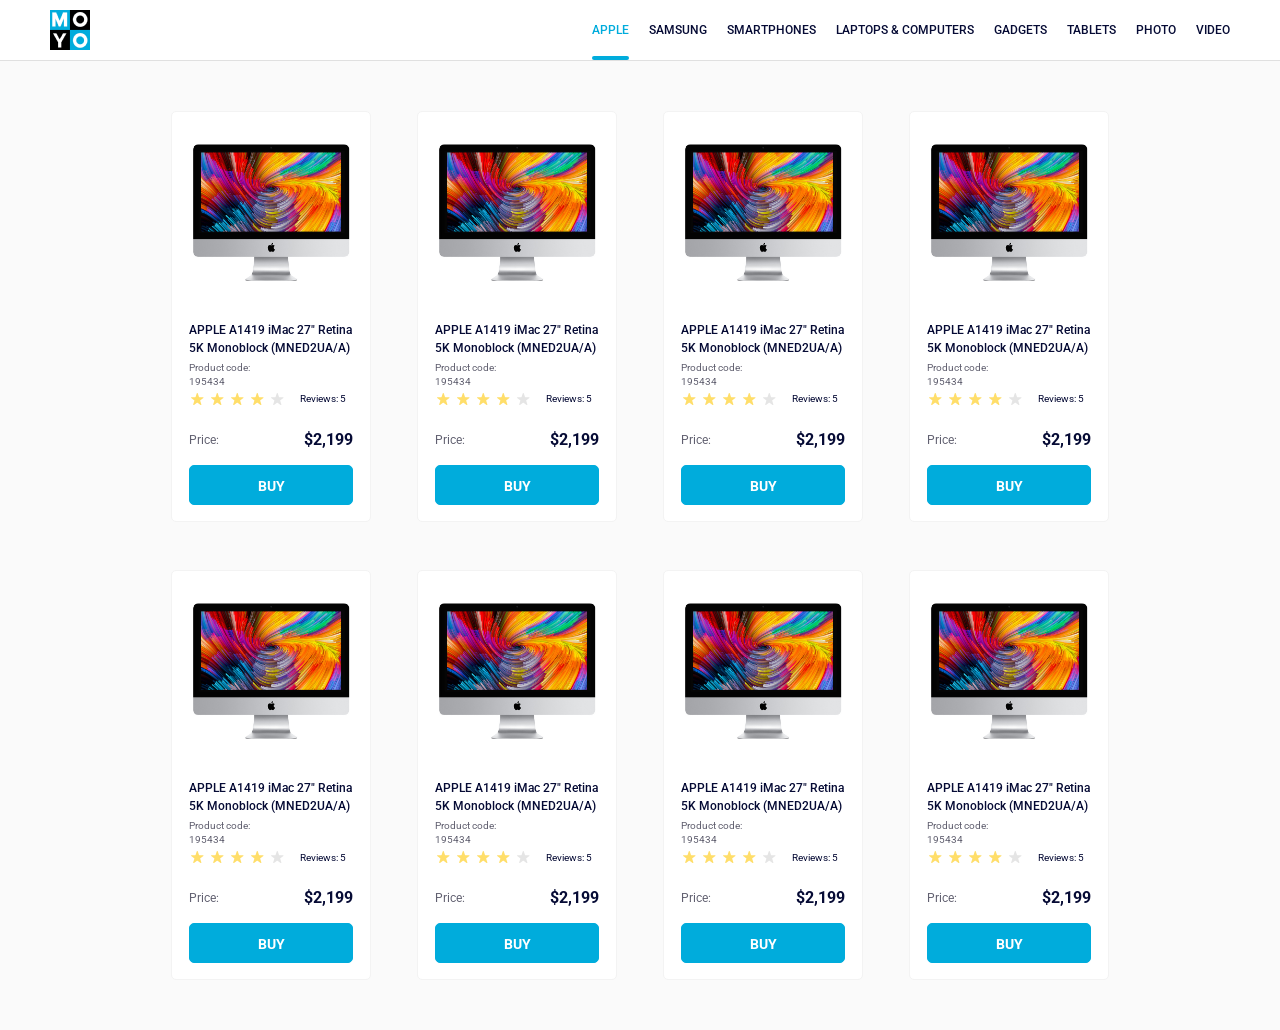
<file: index.html>
<!doctype html><html lang="en"><head><meta charset="utf-8"><meta name="viewport" content="width=device-width, initial-scale=1.0"><title>Catalog</title><link rel="preconnect" href="https://fonts.gstatic.com"><link href="https://fonts.googleapis.com/css2?family=Roboto:wght@400;500;700&display=swap" rel="stylesheet"><link rel="stylesheet" href="index.c3f9cc43.css"></head><body> <header class="header"> <a href="#home" class="header__logo"> <img src="logo.eddae0ff.png" alt="Moyo logo"> </a> <nav class="nav"> <ul class="nav__list"> <li class="nav__item"> <a href="#" class="is-active nav__link"> Apple </a> </li> <li class="nav__item"> <a href="#" class="nav__link"> Samsung </a> </li> <li class="nav__item"> <a href="#" class="nav__link"> Smartphones </a> </li> <li class="nav__item"> <a href="#" class="nav__link" data-qa="nav-hover"> Laptops & Computers </a> </li> <li class="nav__item"> <a href="#" class="nav__link"> Gadgets </a> </li> <li class="nav__item"> <a href="#" class="nav__link"> Tablets </a> </li> <li class="nav__item"> <a href="#" class="nav__link"> Photo </a> </li> <li class="nav__item"> <a href="#" class="nav__link"> Video </a> </li> </ul> </nav> </header> <main class="catalog"> <article class="card" data-qa="card"> <img src="imac.202c52ff.jpeg" alt="Apple iMac 27" class="card__img"> <div class="card__content"> <div class="card__title"> APPLE A1419 iMac 27" Retina 5K Monoblock (MNED2UA/A) </div> <div class="card__code">Product code: 195434</div> <div class="card__stars"> <div class="stars stars--4"> <div class="stars__star"></div> <div class="stars__star"></div> <div class="stars__star"></div> <div class="stars__star"></div> <div class="stars__star"></div> </div> <span class="card__reviews">Reviews: 5</span> </div> <div class="card__price"> <span class="card__price-title">Price:</span> <span class="card__price-value">$2,199</span> </div> <a href="#" class="card__button" data-qa="card-hover"> BUY </a> </div> </article> <article class="card"> <img src="imac.202c52ff.jpeg" alt="Apple iMac 27" class="card__img"> <div class="card__content"> <div class="card__title"> APPLE A1419 iMac 27" Retina 5K Monoblock (MNED2UA/A) </div> <div class="card__code">Product code: 195434</div> <div class="card__stars"> <div class="stars stars--4"> <div class="stars__star"></div> <div class="stars__star"></div> <div class="stars__star"></div> <div class="stars__star"></div> <div class="stars__star"></div> </div> <span class="card__reviews">Reviews: 5</span> </div> <div class="card__price"> <span class="card__price-title">Price:</span> <span class="card__price-value">$2,199</span> </div> <a href="#" class="card__button"> BUY </a> </div> </article> <article class="card"> <img src="imac.202c52ff.jpeg" alt="Apple iMac 27" class="card__img"> <div class="card__content"> <div class="card__title"> APPLE A1419 iMac 27" Retina 5K Monoblock (MNED2UA/A) </div> <div class="card__code">Product code: 195434</div> <div class="card__stars"> <div class="stars stars--4"> <div class="stars__star"></div> <div class="stars__star"></div> <div class="stars__star"></div> <div class="stars__star"></div> <div class="stars__star"></div> </div> <span class="card__reviews">Reviews: 5</span> </div> <div class="card__price"> <span class="card__price-title">Price:</span> <span class="card__price-value">$2,199</span> </div> <a href="#" class="card__button"> BUY </a> </div> </article> <article class="card"> <img src="imac.202c52ff.jpeg" alt="Apple iMac 27" class="card__img"> <div class="card__content"> <div class="card__title"> APPLE A1419 iMac 27" Retina 5K Monoblock (MNED2UA/A) </div> <div class="card__code">Product code: 195434</div> <div class="card__stars"> <div class="stars stars--4"> <div class="stars__star"></div> <div class="stars__star"></div> <div class="stars__star"></div> <div class="stars__star"></div> <div class="stars__star"></div> </div> <span class="card__reviews">Reviews: 5</span> </div> <div class="card__price"> <span class="card__price-title">Price:</span> <span class="card__price-value">$2,199</span> </div> <a href="#" class="card__button"> BUY </a> </div> </article> <article class="card"> <img src="imac.202c52ff.jpeg" alt="Apple iMac 27" class="card__img"> <div class="card__content"> <div class="card__title"> APPLE A1419 iMac 27" Retina 5K Monoblock (MNED2UA/A) </div> <div class="card__code">Product code: 195434</div> <div class="card__stars"> <div class="stars stars--4"> <div class="stars__star"></div> <div class="stars__star"></div> <div class="stars__star"></div> <div class="stars__star"></div> <div class="stars__star"></div> </div> <span class="card__reviews">Reviews: 5</span> </div> <div class="card__price"> <span class="card__price-title">Price:</span> <span class="card__price-value">$2,199</span> </div> <a href="#" class="card__button"> BUY </a> </div> </article> <article class="card"> <img src="imac.202c52ff.jpeg" alt="Apple iMac 27" class="card__img"> <div class="card__content"> <div class="card__title"> APPLE A1419 iMac 27" Retina 5K Monoblock (MNED2UA/A) </div> <div class="card__code">Product code: 195434</div> <div class="card__stars"> <div class="stars stars--4"> <div class="stars__star"></div> <div class="stars__star"></div> <div class="stars__star"></div> <div class="stars__star"></div> <div class="stars__star"></div> </div> <span class="card__reviews">Reviews: 5</span> </div> <div class="card__price"> <span class="card__price-title">Price:</span> <span class="card__price-value">$2,199</span> </div> <a href="#" class="card__button"> BUY </a> </div> </article> <article class="card"> <img src="imac.202c52ff.jpeg" alt="Apple iMac 27" class="card__img"> <div class="card__content"> <div class="card__title"> APPLE A1419 iMac 27" Retina 5K Monoblock (MNED2UA/A) </div> <div class="card__code">Product code: 195434</div> <div class="card__stars"> <div class="stars stars--4"> <div class="stars__star"></div> <div class="stars__star"></div> <div class="stars__star"></div> <div class="stars__star"></div> <div class="stars__star"></div> </div> <span class="card__reviews">Reviews: 5</span> </div> <div class="card__price"> <span class="card__price-title">Price:</span> <span class="card__price-value">$2,199</span> </div> <a href="#" class="card__button"> BUY </a> </div> </article> <article class="card"> <img src="imac.202c52ff.jpeg" alt="Apple iMac 27" class="card__img"> <div class="card__content"> <div class="card__title"> APPLE A1419 iMac 27" Retina 5K Monoblock (MNED2UA/A) </div> <div class="card__code">Product code: 195434</div> <div class="card__stars"> <div class="stars stars--4"> <div class="stars__star"></div> <div class="stars__star"></div> <div class="stars__star"></div> <div class="stars__star"></div> <div class="stars__star"></div> </div> <span class="card__reviews">Reviews: 5</span> </div> <div class="card__price"> <span class="card__price-title">Price:</span> <span class="card__price-value">$2,199</span> </div> <a href="#" class="card__button"> BUY </a> </div> </article> </main> </body></html>
</file>
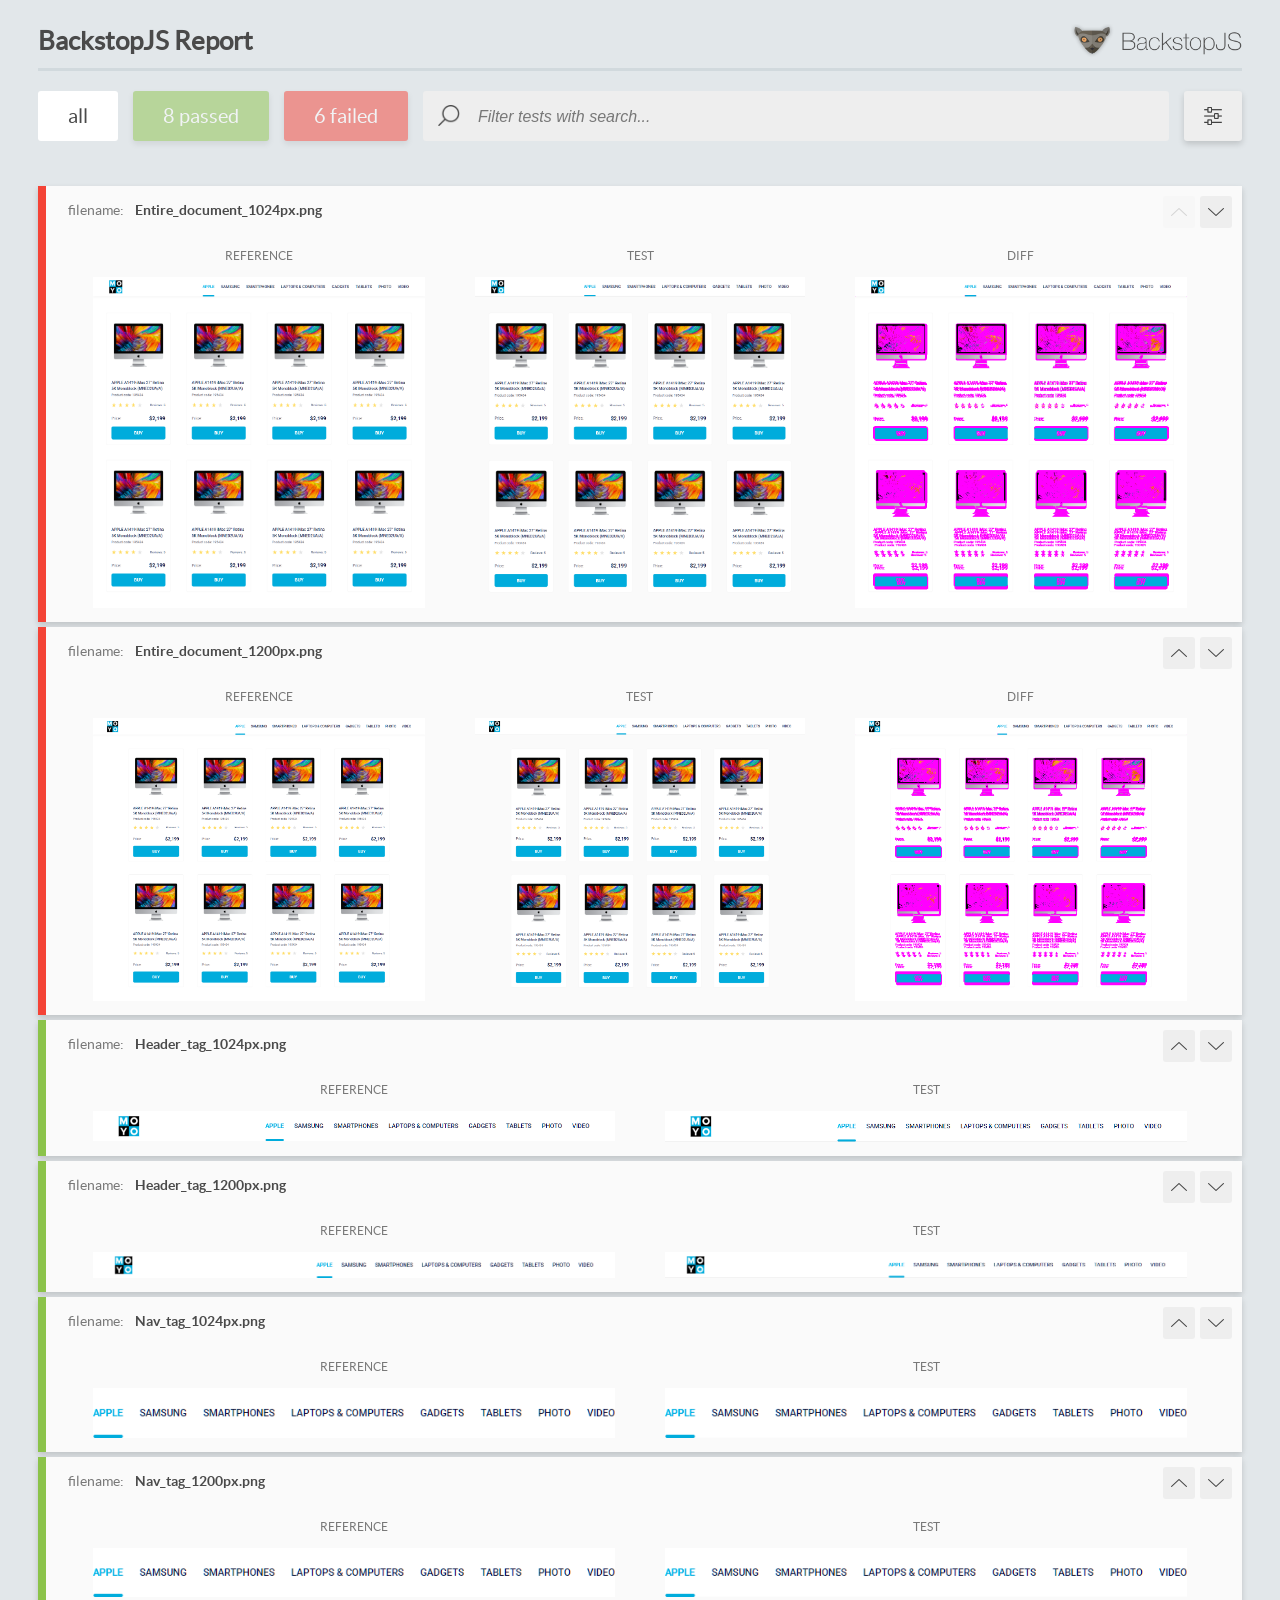
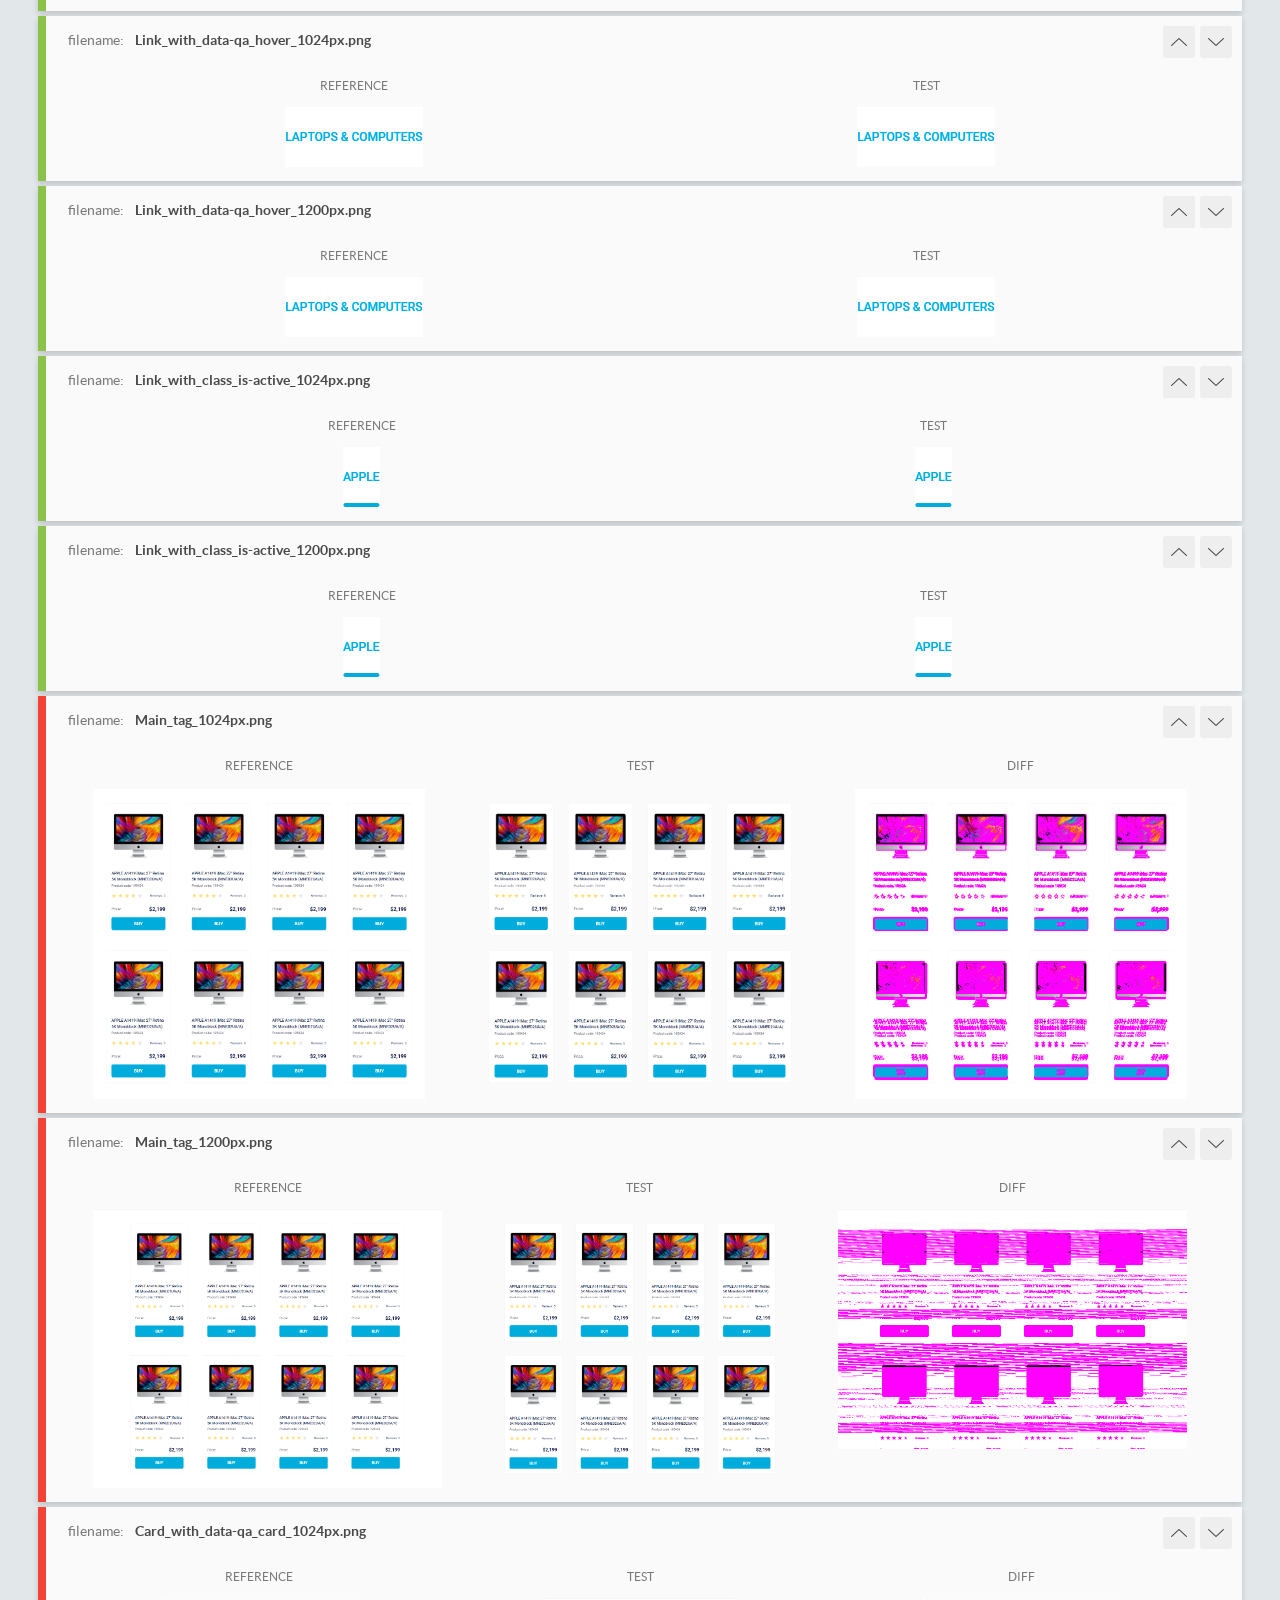
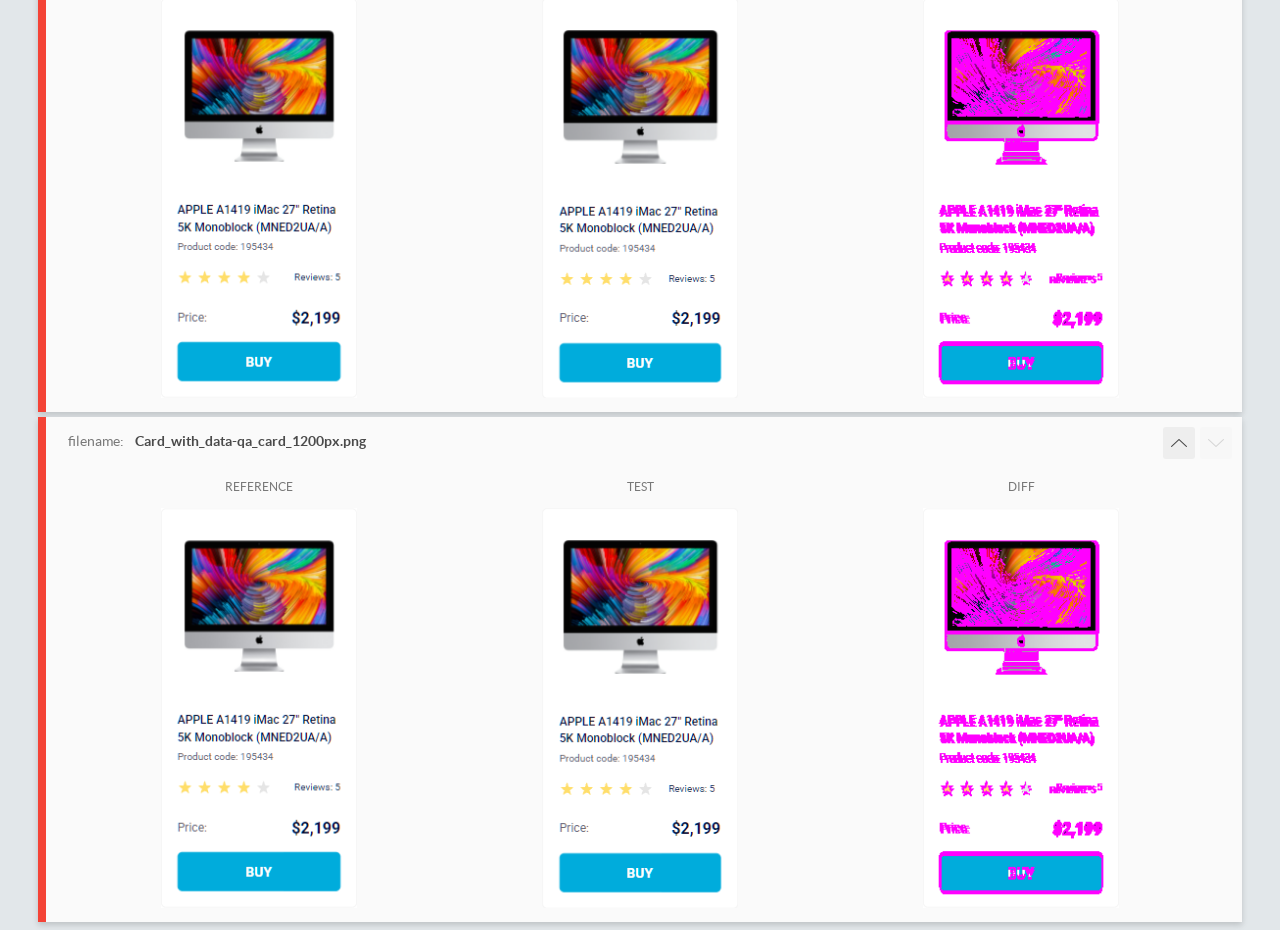
<file: report/html_report/index.html>
<!DOCTYPE html>
<html>
  <head>
    <meta charset="utf-8">
    <!-- Disable Cache -->
    <meta http-equiv="Cache-Control" content="no-cache, no-store, must-revalidate">
    <meta http-equiv="Pragma" content="no-cache">
    <meta http-equiv="Expires" content="0">

    <title>BackstopJS Report</title>

    <style>
      @font-face {
          font-family: 'latoregular';
          src: url('./assets/fonts/lato-regular-webfont.woff2') format('woff2'),
              url('./assets/fonts/lato-regular-webfont.woff') format('woff');
          font-weight: 400;
          font-style: normal;
      }
      @font-face {
          font-family: 'latobold';
          src: url('./assets/fonts/lato-bold-webfont.woff2') format('woff2'),
              url('./assets/fonts/lato-bold-webfont.woff') format('woff');
          font-weight: 700;
          font-style: normal;
      }

      .ReactModal__Body--open {
          overflow: hidden;
      }
      .ReactModal__Body--open .header {
        display: none;
      }

    </style>
  </head>
  <body style="background-color: #E2E7EA">
    <div id="root">

    </div>
    <script>
      function report (report) { // eslint-disable-line no-unused-vars
        window.tests = report;
      }
    </script>
    <script src="config.js"></script>
    <script src="index_bundle.js"></script>
  </body>
</html>
</file>
<file: index.c3f9cc43.css>
.stars{gap:4px;padding:0;display:flex}.stars__star{background-image:url(star.822d561e.svg);background-position:50%;background-repeat:no-repeat;width:16px;height:16px}.stars--1 .stars__star:nth-child(-n+1),.stars--2 .stars__star:nth-child(-n+2),.stars--3 .stars__star:nth-child(-n+3),.stars--4 .stars__star:nth-child(-n+4),.stars--5 .stars__star:nth-child(-n+5){background-image:url(star-active.edda4c43.svg)}.card{box-sizing:border-box;transform-origin:50%;background-color:#fff;border:1px solid #f3f3f3;border-radius:5px;flex-direction:column;align-items:center;width:200px;padding:32px 17px 16px;font-family:Roboto,sans-serif;transition:transform .3s,box-shadow .3s,border-color .3s;display:flex}.card__img{width:100%;height:auto;padding-bottom:40px;display:block}.card__content{flex-direction:column;flex-grow:1;width:100%;display:flex}.card__title{letter-spacing:0%;color:#060b35;height:36px;margin-bottom:4px;font-size:12px;font-weight:500;line-height:18px;transition:color .3s}.card__code{color:#616070;width:98px;height:14px;margin-bottom:16px;margin-right:68px;font-size:10px;font-weight:400;line-height:14px}.card__stars{justify-content:space-between;align-items:center;height:16px;margin-bottom:24px;display:flex}.card__reviews{letter-spacing:0%;color:#060b35;align-items:center;width:53px;font-size:10px;font-weight:400}.card__price{justify-content:space-between;align-items:center;margin-bottom:16px;display:flex}.card__price-title{color:#616070;font-size:12px;font-weight:400;line-height:18px}.card__price-value{color:#060b35;font-size:16px;font-weight:700;line-height:18px}.card__button{text-align:center;text-transform:uppercase;color:#fff;background-color:#00acdc;border:1px solid #00acdc;border-radius:5px;height:40px;font-size:14px;font-weight:700;line-height:40px;text-decoration:none;transition:background-color .3s,color .3s;display:block}.card__button:hover{color:#00acdc;background-color:#fff;border-color:#00acdc}.card:hover{z-index:10;border-color:#00acdc;transform:scale(1.2);box-shadow:0 8px 24px #0000001f}.card:hover .card__title{color:#34568b}.catalog{grid-template-columns:repeat(1,200px);justify-content:center;gap:48px 46px;max-width:1024px;margin:0 auto;padding:50px 40px;display:grid}@media (width>=526px){.catalog{grid-template-columns:repeat(2,200px);justify-content:center}}@media (width>=772px){.catalog{grid-template-columns:repeat(3,200px);justify-content:center}}@media (width>=1018px){.catalog{grid-template-columns:repeat(4,200px);justify-content:center}}.header{background-color:#fff;border-bottom:1px solid #e0e0e0;justify-content:space-between;align-items:center;width:100%;padding-inline:50px;display:flex}.header__logo{width:40px;height:40px;display:block}.nav__list{margin:0;padding:0;list-style:none;display:flex}.nav__item:not(:last-child){margin-right:20px}.nav__link{text-transform:uppercase;color:#060b35;justify-content:center;align-items:center;height:60px;text-decoration:none;transition:color .3s;display:flex;position:relative}.nav__link:hover,.nav__link.is-active{color:#00acdc}.nav__link.is-active:after{content:"";background-color:#00acdc;border-radius:8px;width:100%;height:4px;position:absolute;bottom:0;left:0}*{box-sizing:border-box;margin:0;padding:0}html{font-optical-sizing:auto;font-family:Roboto,Arial,sans-serif;font-style:normal;font-weight:500}body{color:#060b35;background-color:#fafafa;font-family:Roboto,sans-serif;font-size:12px}
/*# sourceMappingURL=index.c3f9cc43.css.map */
</file>
